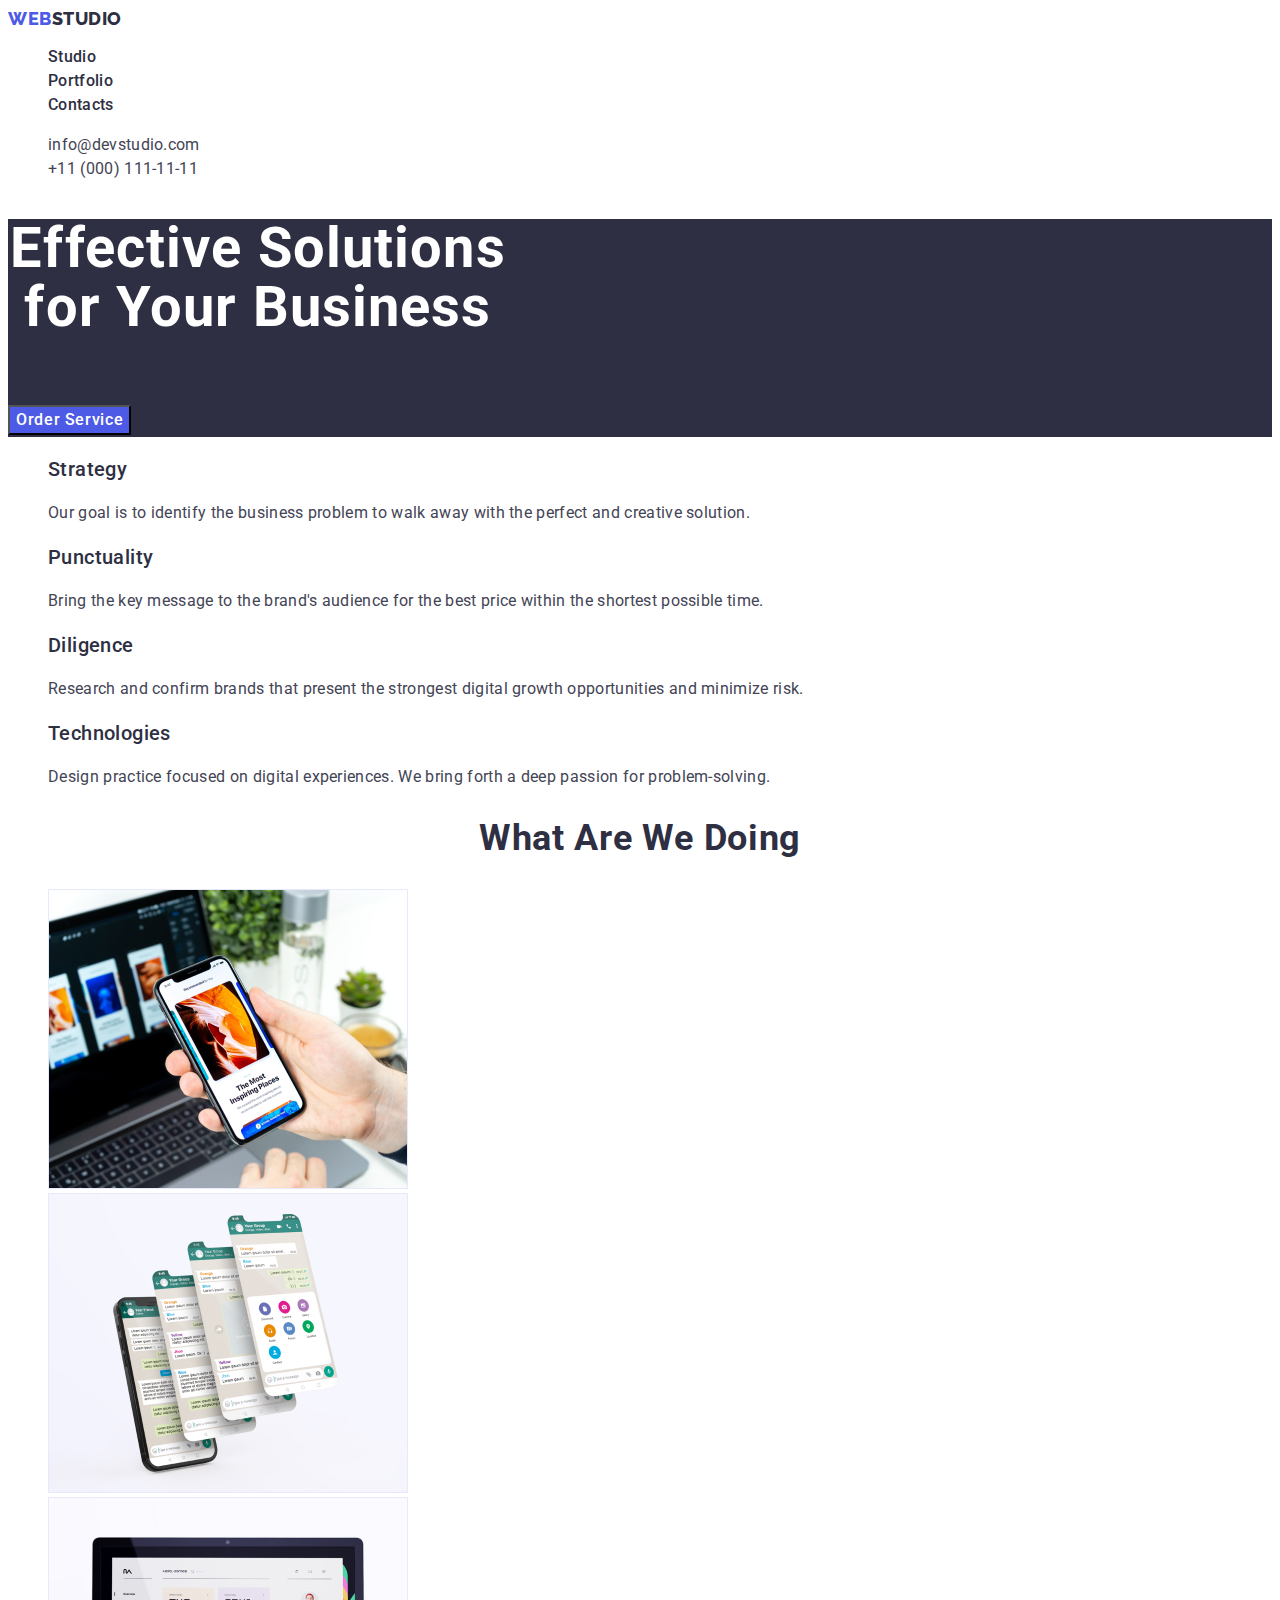
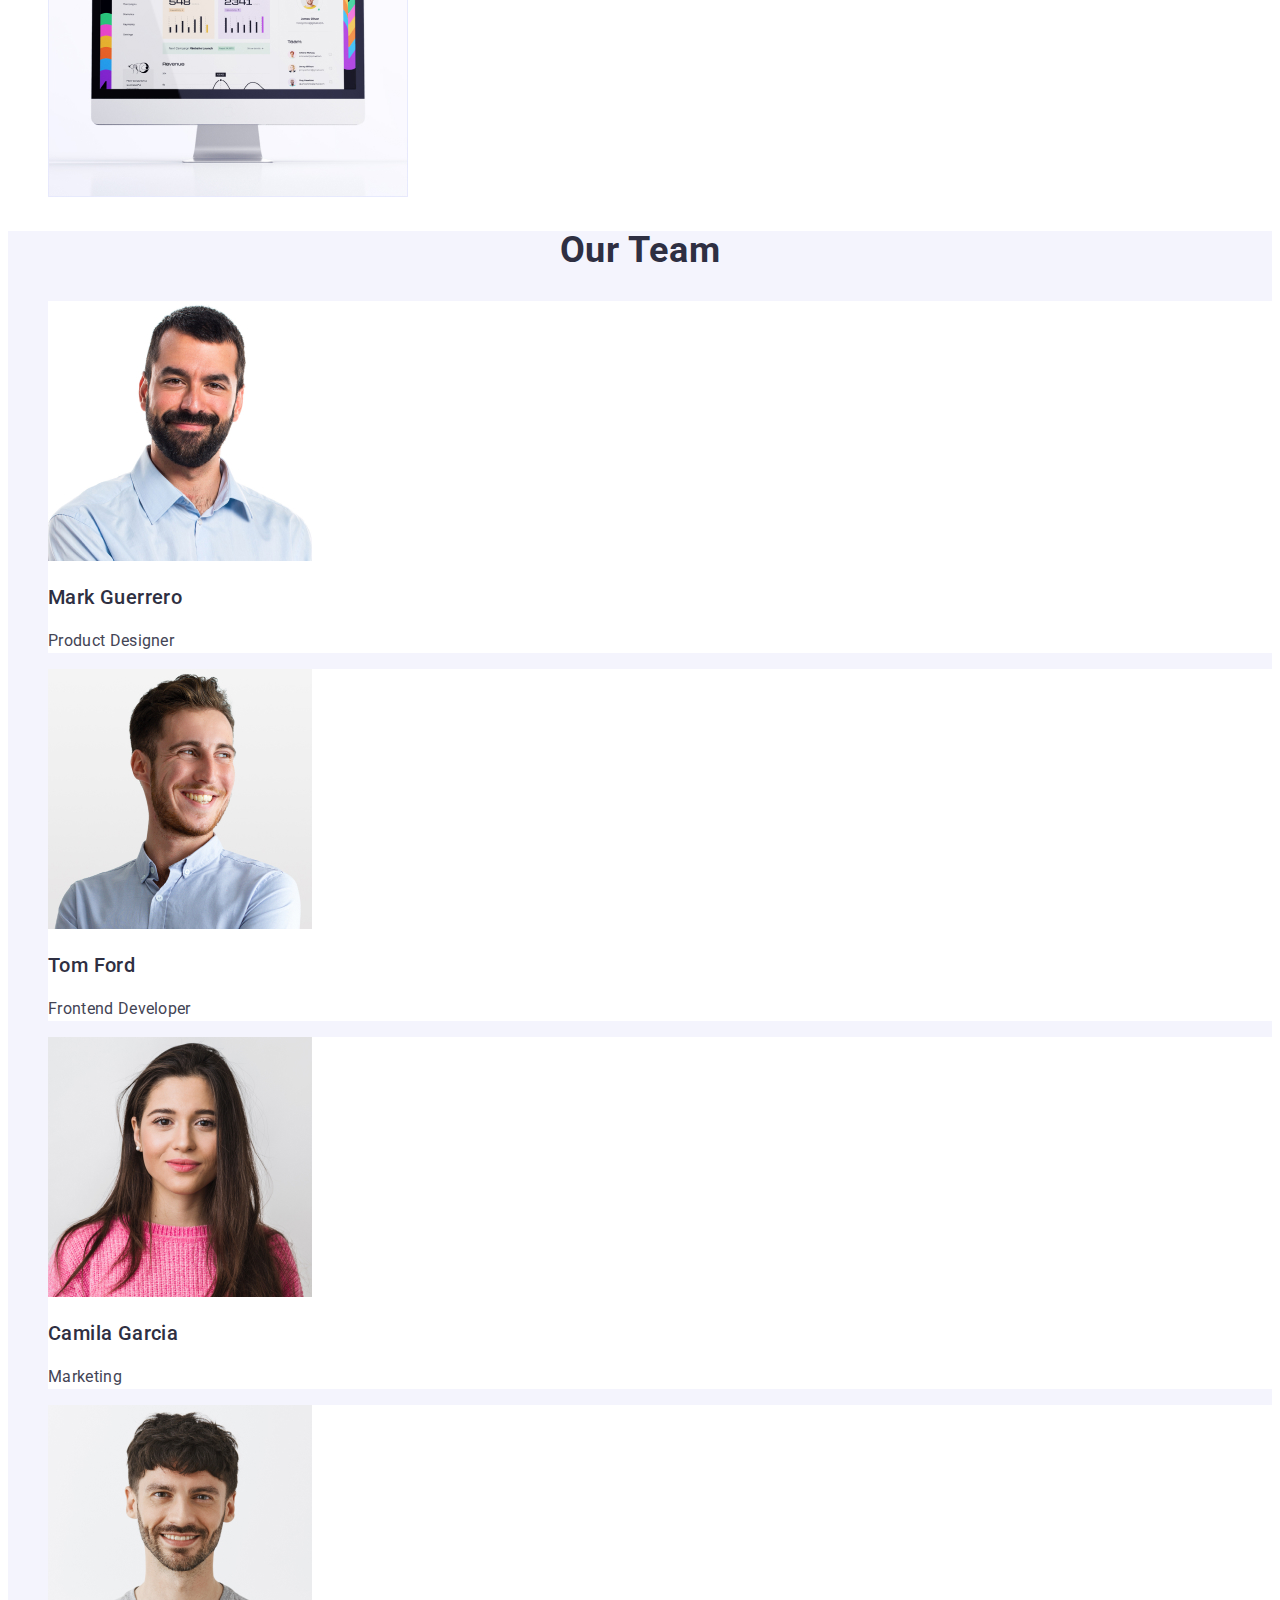
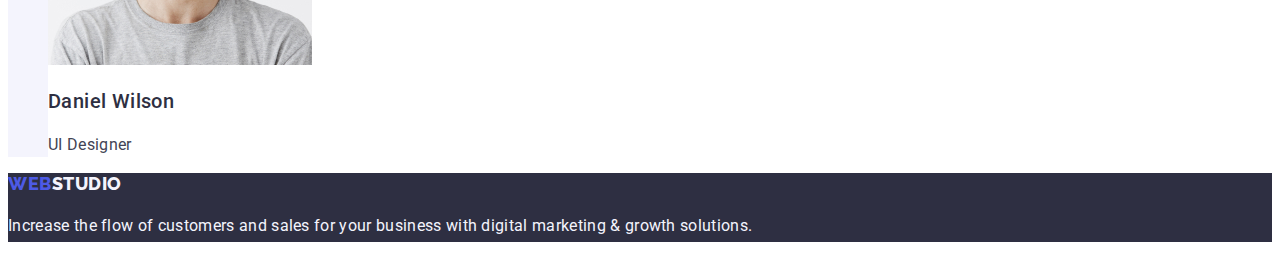
<file: index.html>
<!DOCTYPE html>
<html lang="en">
  <head>
    <meta charset="UTF-8" />
    <meta http-equiv="X-UA-Compatible" content="IE=edge" />
    <meta name="viewport" content="width=device-width, initial-scale=1.0" />
    <title>Document</title>
    <!-- Fonts styles -->
    <link rel="preconnect" href="https://fonts.googleapis.com" />
    <link rel="preconnect" href="https://fonts.gstatic.com" crossorigin />
    <link
      href="https://fonts.googleapis.com/css2?family=Montserrat:wght@400;700&family=Raleway:wght@800&family=Roboto:wght@400;500;700;900&display=swap"
      rel="stylesheet"
    />
    <!-- normalize -->
    <link
      rel="stylesheet"
      href="https://cdnjs.cloudflare.com/ajax/libs/modern-normalize/1.1.0/modern-normalize.min.css"
      integrity="sha512-wpPYUAdjBVSE4KJnH1VR1HeZfpl1ub8YT/NKx4PuQ5NmX2tKuGu6U/JRp5y+Y8XG2tV+wKQpNHVUX03MfMFn9Q=="
      crossorigin="anonymous"
      referrerpolicy="no-referrer"
    />
    <!-- Custom styles -->
    <link rel="stylesheet" href="./css/styles.css" />
  </head>
  <body class="body">
    <!-- header -->
    <header class="header header-container">
      <nav class="header-nav">
        <a class="logo list link" href="./index.html"
          >Web<span class="logo-style">Studio</span>
        </a>
        <ul class="nav-list list">
          <li>
            <a class="link text-style-nav" href="./index.html">Studio</a>
          </li>
          <li>
            <a class="link text-style-nav" href="./portfolio.html">Portfolio</a>
          </li>
          <li>
            <a class="link text-style-nav" href="">Contacts</a>
          </li>
        </ul>
      </nav>
      <address class="address">
        <ul class="list header-contact">
          <li>
            <a class="link p-text-style" href="mailto:info@devstudio.com"
              >info@devstudio.com</a
            >
          </li>
          <li>
            <a class="link p-text-style" href="tel:+110001111111"
              >+11 (000) 111-11-11</a
            >
          </li>
        </ul>
      </address>
    </header>
    <main>
      <!-- hero image -->
      <section class="hero">
        <h1 class="style-header-main">Effective Solutions for Your Business</h1>
        <button class="hero-btn" type="button">Order Service</button>
      </section>
      <!-- Our principles -->
      <section>
        <h2 hidden class="style-header-medium">SPDT</h2>
        <ul class="principles-section list">
          <li>
            <h3 class="style-header-small">Strategy</h3>
            <p class="p-text-style">
              Our goal is to identify the business problem to walk away with the
              perfect and creative solution.
            </p>
          </li>
          <li>
            <h3 class="style-header-small">Punctuality</h3>
            <p class="p-text-style">
              Bring the key message to the brand's audience for the best price
              within the shortest possible time.
            </p>
          </li>
          <li>
            <h3 class="style-header-small">Diligence</h3>
            <p class="p-text-style">
              Research and confirm brands that present the strongest digital
              growth opportunities and minimize risk.
            </p>
          </li>
          <li>
            <h3 class="style-header-small">Technologies</h3>
            <p class="p-text-style">
              Design practice focused on digital experiences. We bring forth a
              deep passion for problem-solving.
            </p>
          </li>
        </ul>
      </section>
      <!-- What are we doing -->
      <section>
        <h2 class="style-header-medium">What are we doing</h2>
        <ul class="list">
          <li>
            <img
              src="./images/whatarewedoing/img1.jpg"
              alt="computer screen"
              width="360"
              height="300"
            />
          </li>
          <li>
            <img
              src="./images/whatarewedoing/img2.jpg"
              alt="several layers of the phone screen"
              width="360"
              height="300"
            />
          </li>
          <li>
            <img
              src="./images/whatarewedoing/img3.jpg"
              alt="computer and phone screen"
              width="360"
              height="300"
            />
          </li>
        </ul>
      </section>
      <!-- Our team -->
      <section class="our-team-section">
        <h2 class="style-header-medium">Our Team</h2>
        <ul class="list">
          <li class="team-card">
            <img
              src="./images/ourteam/img.jpg"
              alt="Mark Guerrero"
              width="264"
              height="260"
            />
            <h3 class="style-header-small">Mark Guerrero</h3>
            <p class="p-text-style">Product Designer</p>
          </li>
          <li class="team-card">
            <img
              src="./images/ourteam/imgTF.jpg"
              alt="Tom Ford"
              width="264"
              height="260"
            />
            <h3 class="style-header-small">Tom Ford</h3>
            <p class="p-text-style">Frontend Developer</p>
          </li>
          <li class="team-card">
            <img
              src="./images/ourteam/img3.jpg"
              alt="Camila Garcia"
              width="264"
              height="260"
            />
            <h3 class="style-header-small">Camila Garcia</h3>
            <p class="p-text-style">Marketing</p>
          </li>
          <li class="team-card">
            <img
              src="./images/ourteam/img4.jpg"
              alt="Daniel Wilson"
              width="264"
              height="260"
            />
            <h3 class="style-header-small">Daniel Wilson</h3>
            <p class="p-text-style">UI Designer</p>
          </li>
        </ul>
      </section>
    </main>
    <!-- footer -->
    <footer class="footer">
      <a class="logo list link" href="./index.html"
        >Web<span class="footer-logo">Studio</span>
      </a>
      <p class="footer-p">
        Increase the flow of customers and sales for your business with digital
        marketing & growth solutions.
      </p>
    </footer>
  </body>
</html>
</file>
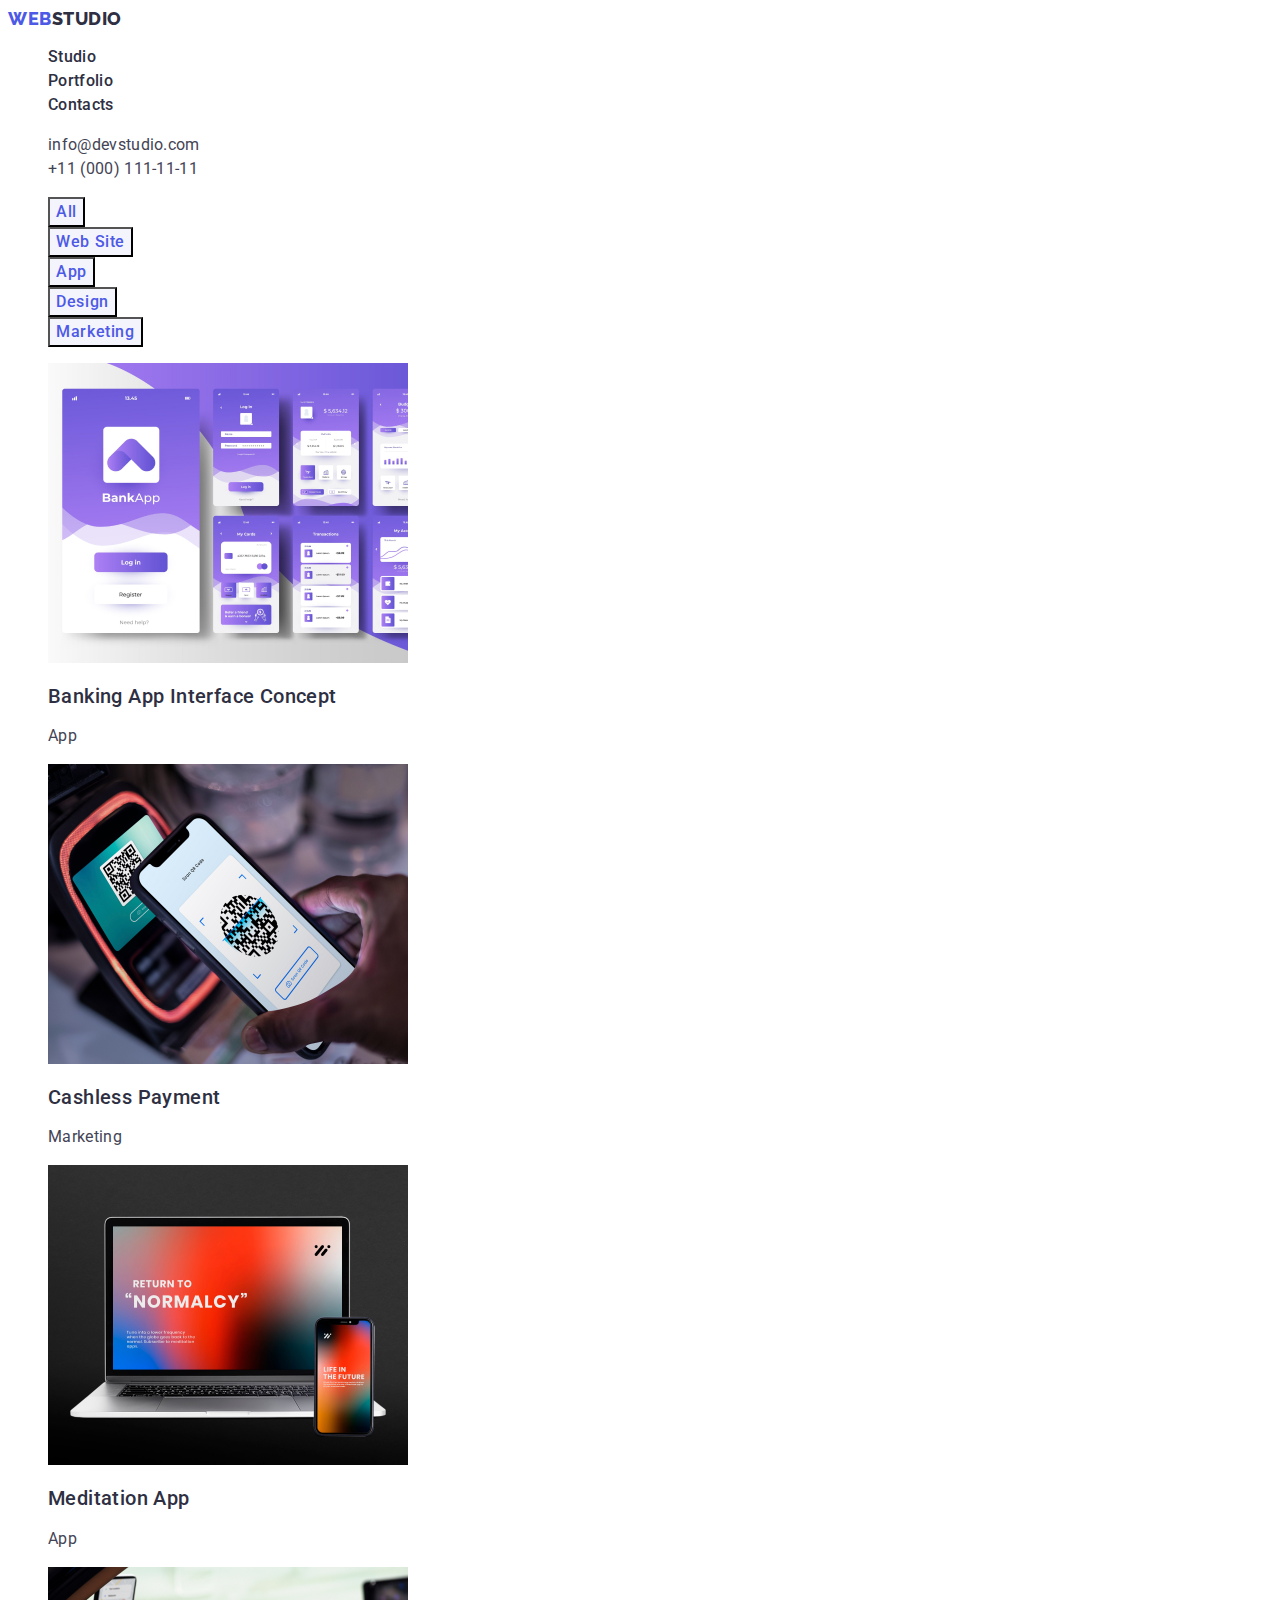
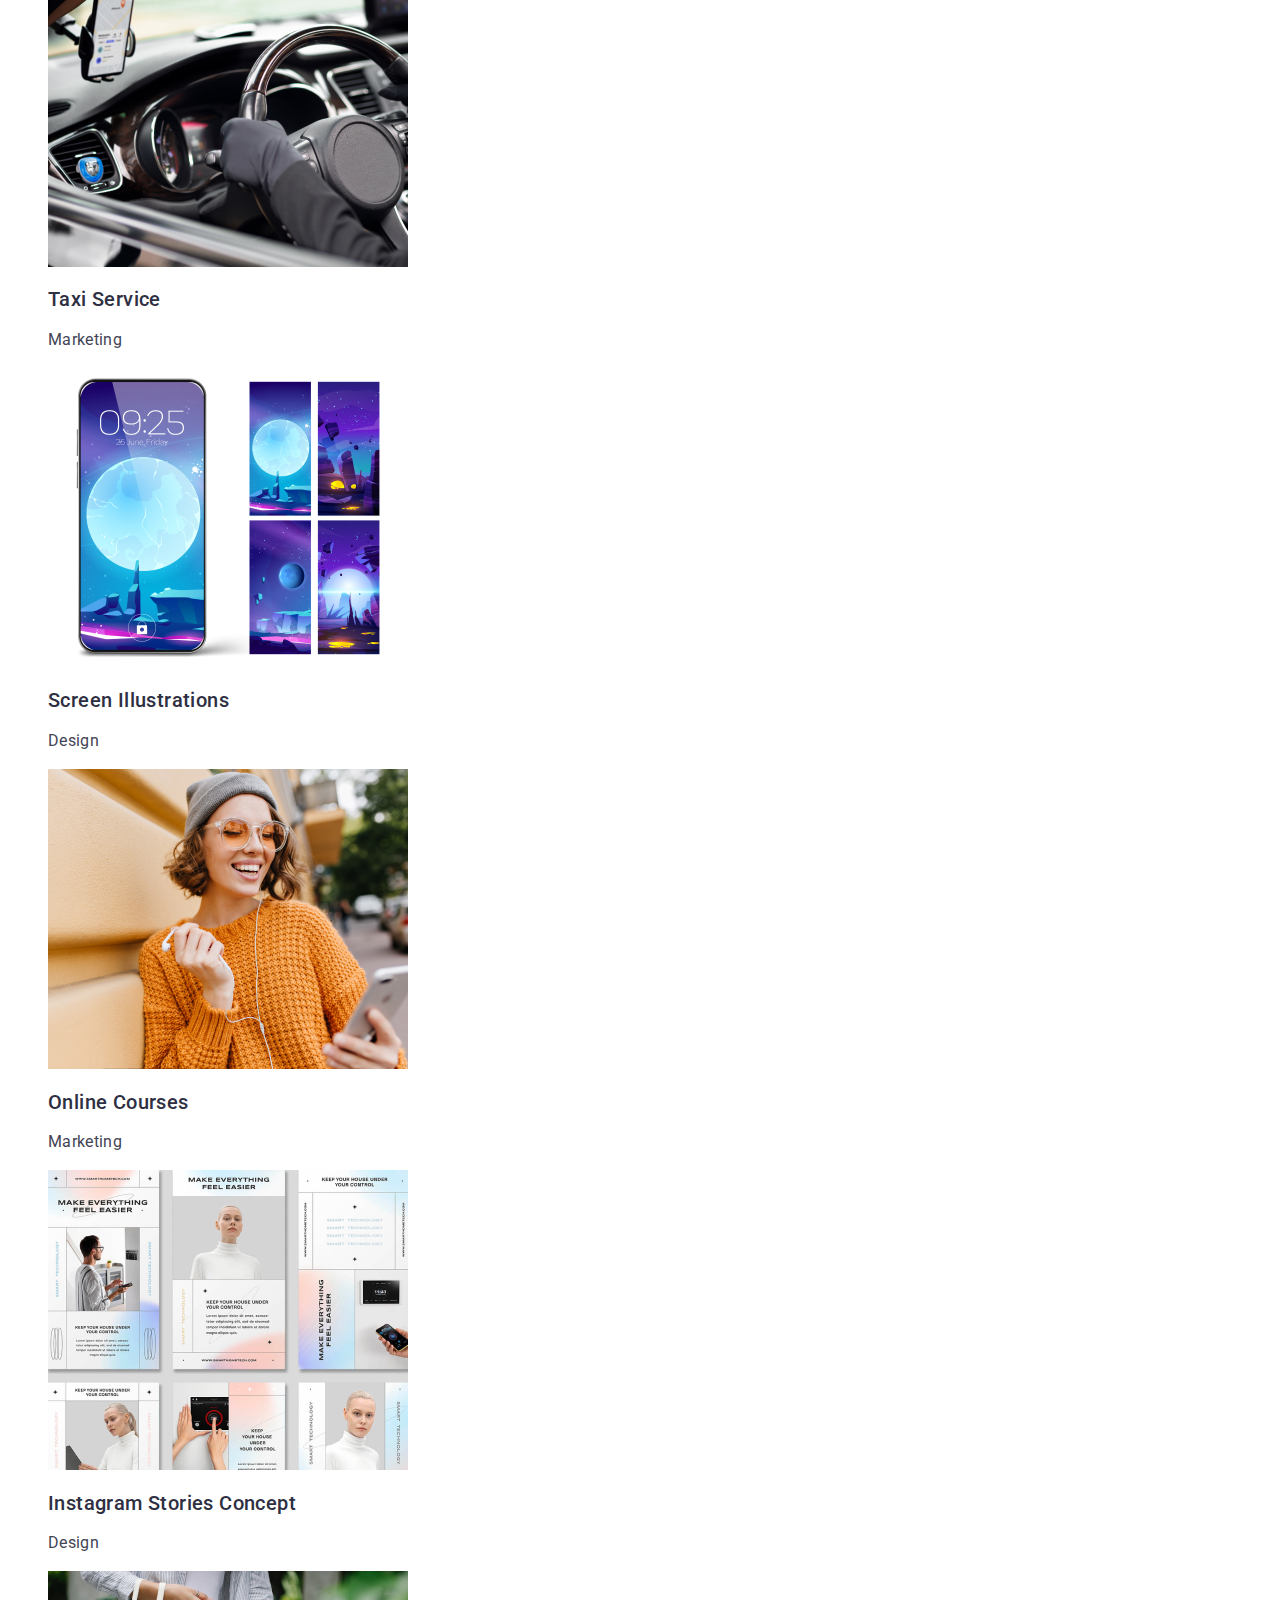
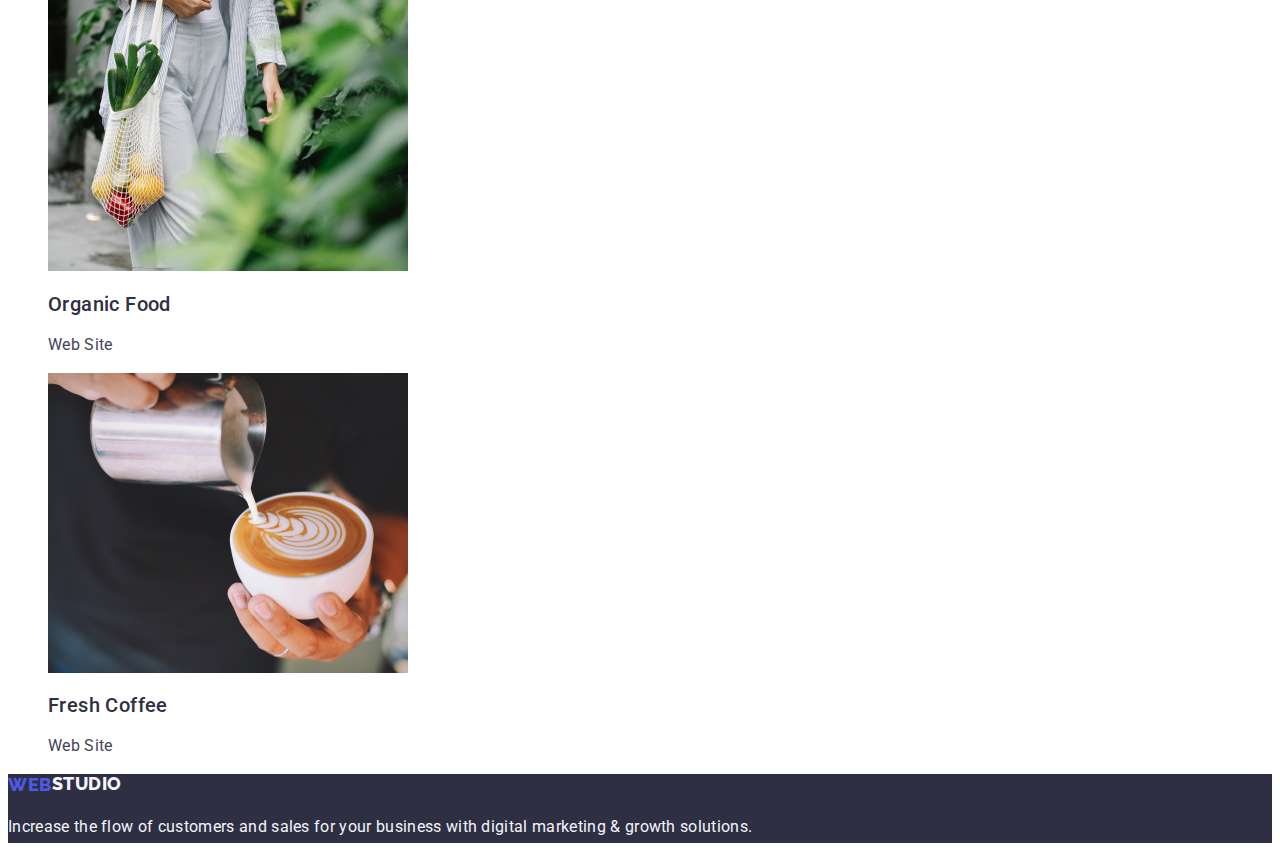
<file: portfolio.html>
<!DOCTYPE html>
<html lang="en">
  <head>
    <meta charset="UTF-8" />
    <meta http-equiv="X-UA-Compatible" content="IE=edge" />
    <meta name="viewport" content="width=device-width, initial-scale=1.0" />
    <title>Document</title>
    <!-- Fonts styles -->
    <link rel="preconnect" href="https://fonts.googleapis.com" />
    <link rel="preconnect" href="https://fonts.gstatic.com" crossorigin />
    <link
      href="https://fonts.googleapis.com/css2?family=Montserrat:wght@400;700&family=Raleway:wght@800&family=Roboto:wght@400;500;700;900&display=swap"
      rel="stylesheet"
    />
    <!-- Custom styles -->
    <link rel="stylesheet" href="./css/styles.css" />
  </head>
  <body class="body">
    <!-- header -->
    <header class="header">
      <nav class="header-nav">
        <a class="logo list link" href="./index.html"
          >Web<span class="logo-style">Studio</span>
        </a>
        <ul class="nav-list list">
          <li>
            <a class="link text-style-nav" href="./index.html">Studio</a>
          </li>
          <li>
            <a class="link text-style-nav" href="./portfolio.html">Portfolio</a>
          </li>
          <li>
            <a class="link text-style-nav" href="">Contacts</a>
          </li>
        </ul>
      </nav>
      <address class="address">
        <ul class="list">
          <li>
            <a class="link p-text-style" href="mailto:info@devstudio.com"
              >info@devstudio.com</a
            >
          </li>
          <li>
            <a class="link p-text-style" href="tel:+110001111111"
              >+11 (000) 111-11-11</a
            >
          </li>
        </ul>
      </address>
    </header>
    <!-- main -->
    <main>
      <!-- Our project -->
      <section>
        <h1 hidden>hidden</h1>
        <ul class="list">
          <li><button class="port-btn" type="button">All</button></li>
          <li><button class="port-btn" type="button">Web Site</button></li>
          <li><button class="port-btn" type="button">App</button></li>
          <li><button class="port-btn" type="button">Design</button></li>
          <li><button class="port-btn" type="button">Marketing</button></li>
        </ul>
        <ul class="list">
          <li>
            <a href="" class="link">
              <img
                src="./images/Portfolio/img.jpg"
                alt="BankInterfaceApp"
                width="360"
                height="300"
              />
              <h2 class="style-header-port">Banking App Interface Concept</h2>
              <p class="p-text-style">App</p>
            </a>
          </li>
          <li>
            <a class="link" href="">
              <img
                src="./images/Portfolio/img1.jpg"
                alt="Cashless Payment App"
                width="360"
                height="300"
              />
              <h2 class="style-header-port">Cashless Payment</h2>
              <p class="p-text-style">Marketing</p>
            </a>
          </li>
          <li>
            <a class="link" href="">
              <img
                src="./images/Portfolio/img2.jpg"
                alt="Meditation App"
                width="360"
                height="300"
              />
              <h2 class="style-header-port">Meditation App</h2>
              <p class="p-text-style">App</p>
            </a>
          </li>
          <li>
            <a class="link" href="">
              <img
                src="./images/Portfolio/img3.jpg"
                alt="Taxi Service"
                width="360"
                height="300"
              />
              <h2 class="style-header-port">Taxi Service</h2>
              <p class="p-text-style">Marketing</p>
            </a>
          </li>
          <li>
            <a class="link" href="">
              <img
                src="./images/Portfolio/img4.jpg"
                alt="Screen Illustrations"
                width="360"
                height="300"
              />
              <h2 class="style-header-port">Screen Illustrations</h2>
              <p class="p-text-style">Design</p>
            </a>
          </li>
          <li>
            <a class="link" href="">
              <img
                src="./images/Portfolio/img5.jpg"
                alt="Online Courses"
                width="360"
                height="300"
              />
              <h2 class="style-header-port">Online Courses</h2>
              <p class="p-text-style">Marketing</p>
            </a>
          </li>
          <li>
            <a class="link" href="">
              <img
                src="./images/Portfolio/img6.jpg"
                alt="Instagram Stories Concept"
                width="360"
                height="300"
              />
              <h2 class="style-header-port">Instagram Stories Concept</h2>
              <p class="p-text-style">Design</p>
            </a>
          </li>
          <li>
            <a class="link" href="">
              <img
                src="./images/Portfolio/img7.jpg"
                alt="Organic Food"
                width="360"
                height="300"
              />
              <h2 class="style-header-port">Organic Food</h2>
              <p class="p-text-style">Web Site</p>
            </a>
          </li>
          <li>
            <a class="link" href="">
              <img
                src="./images/Portfolio/img8.jpg"
                alt="Fresh Coffee"
                width="360"
                height="300"
              />
              <h2 class="style-header-port">Fresh Coffee</h2>
              <p class="p-text-style">Web Site</p>
            </a>
          </li>
        </ul>
      </section>
    </main>
    <!-- footer -->
    <footer class="footer">
      <a class="logo list link" href="./index.html"
        >Web<span class="footer-logo">Studio</span>
      </a>
      <p class="footer-p">
        Increase the flow of customers and sales for your business with digital
        marketing & growth solutions.
      </p>
    </footer>
  </body>
</html>
</file>
<file: css/styles.css>
:root {
  --color-iris: #4d5ae5;
  --color-ocean: #404bbf;
  --color-navy-blue: #2e2f42;
  --color-green: #31d0aa;
  --color-list: #434455;
  --color-light-slate: #8e8f99;
  --color-cornflower: #e7e9fc;
  --color-cloud: #f4f4fd;
  --color-navy-blue-modal: #2e2f42;
  --color-grey: #2e2f42;
  --background-color: #ffffff;
  --color-dairy: #fcfcfc;
}
.style-header-main {
  font-size: 56px;
  line-height: 1.07;
  letter-spacing: 0.02em;
  text-align: center;
  text-decoration: none;
  max-width: 500px;
}
.style-header-medium {
  font-size: 36px;
  font-weight: 700;
  line-height: 1.11;
  letter-spacing: 0.02em;
  text-align: center;
  text-transform: capitalize;
  color: var(--color-grey);
}
.style-header-port {
  font-size: 20px;
  font-weight: 500;
  line-height: 1.2;
  letter-spacing: 0.02em;
  text-transform: capitalize;
  color: var(--color-grey);
}
.style-header-small {
  font-size: 20px;
  font-weight: 500;
  line-height: 1.2;
  letter-spacing: 0.02em;
  color: var(--color-grey);
}
.p-text-style {
  font-size: 16px;
  line-height: 1.5;
  letter-spacing: 0.02em;
  color: var(--color-list);
}
.text-style-nav {
  font-size: 16px;
  font-weight: 500;
  line-height: 1.5;
  letter-spacing: 0.02em;
  color: var(--color-grey);
}
.hero-btn {
  color: var(--background-color);
  background-color: var(--color-iris);
  font-family: "Roboto", sans-serif;
  font-weight: 500;
  font-size: 16px;
  line-height: 1.5;
  letter-spacing: 0.04em;
  cursor: pointer;
}
.hero-btn:hover,
.hero-btn:focus {
  background-color: var(--color-ocean);
}

.small-text {
  font-size: 12px;
  line-height: 1.2;
  letter-spacing: 0.04em;
}
.link-text {
  font-size: 12px;
  line-height: 1.3;
  letter-spacing: 0.04em;
  text-decoration: underline;
  text-transform: none;
}

/* header */

.header-container {
}

.header-contact {
}

.nav-list {
}

.logo {
  width: 44px;
  height: 21px;
  font-family: "Raleway", sans-serif;
  font-style: normal;
  font-weight: 800;
  font-size: 18px;
  line-height: 1.17;
  display: flex;
  align-items: center;
  letter-spacing: 0.03em;
  text-transform: uppercase;
  color: var(--color-iris);
}
.logo-style {
  width: 71px;
  height: 21px;
  font-size: 18px;
  line-height: 1.17;
  display: flex;
  align-items: center;
  letter-spacing: 0.03em;
  text-transform: uppercase;
  color: var(--color-navy-blue);
}
.footer-logo {
  width: 71px;
  height: 21px;
  font-size: 18px;
  line-height: 1.2;
  display: flex;
  align-items: center;
  letter-spacing: 0.03em;
  text-transform: uppercase;
  color: var(--color-cloud);
}

.address {
  font-style: normal;
}

/* body */

.body {
  font-family: "Roboto", sans-serif;
  color: var(--color-list);
  background-color: var(--background-color);
}

.link:hover,
.link:focus {
  color: var(--color-ocean);
}

/* reset */


.link {
  text-decoration: none;
}

.team-card {
  background-color: var(--background-color);
}

.list {
  list-style: none;

}

.our-team-section {
  background-color: var(--color-cloud);
}

/* hero */
.hero {
  background-color: var(--color-navy-blue);
  color: var(--background-color);
  font-size: 56px;
  line-height: 1.1;
}

.port-btn {
  color: var(--color-iris);
  background-color: var(--color-cloud);
  font-family: "Roboto", sans-serif;
  font-weight: 500;
  font-size: 16px;
  line-height: 1.5;
  letter-spacing: 0.04em;
  cursor: pointer;
}
.port-btn:hover,
.port-btn:focus {
  color: var(--background-color);
  background-color: var(--color-ocean);
}

.hidden {
  position: absolute;
  width: 1px;
  height: 1px;
  margin: -1px;
  border: 0;
  padding: 0;
  white-space: nowrap;
  clip-path: inset(100%);
  clip: rect(0 0 0 0);
  overflow: hidden;
}

.footer-p {
  font-size: 16px;
  line-height: 2;
  letter-spacing: 0.02em;
  color: var(--color-cloud);
}
.footer {
  background-color: var(--color-navy-blue);
}
</file>
